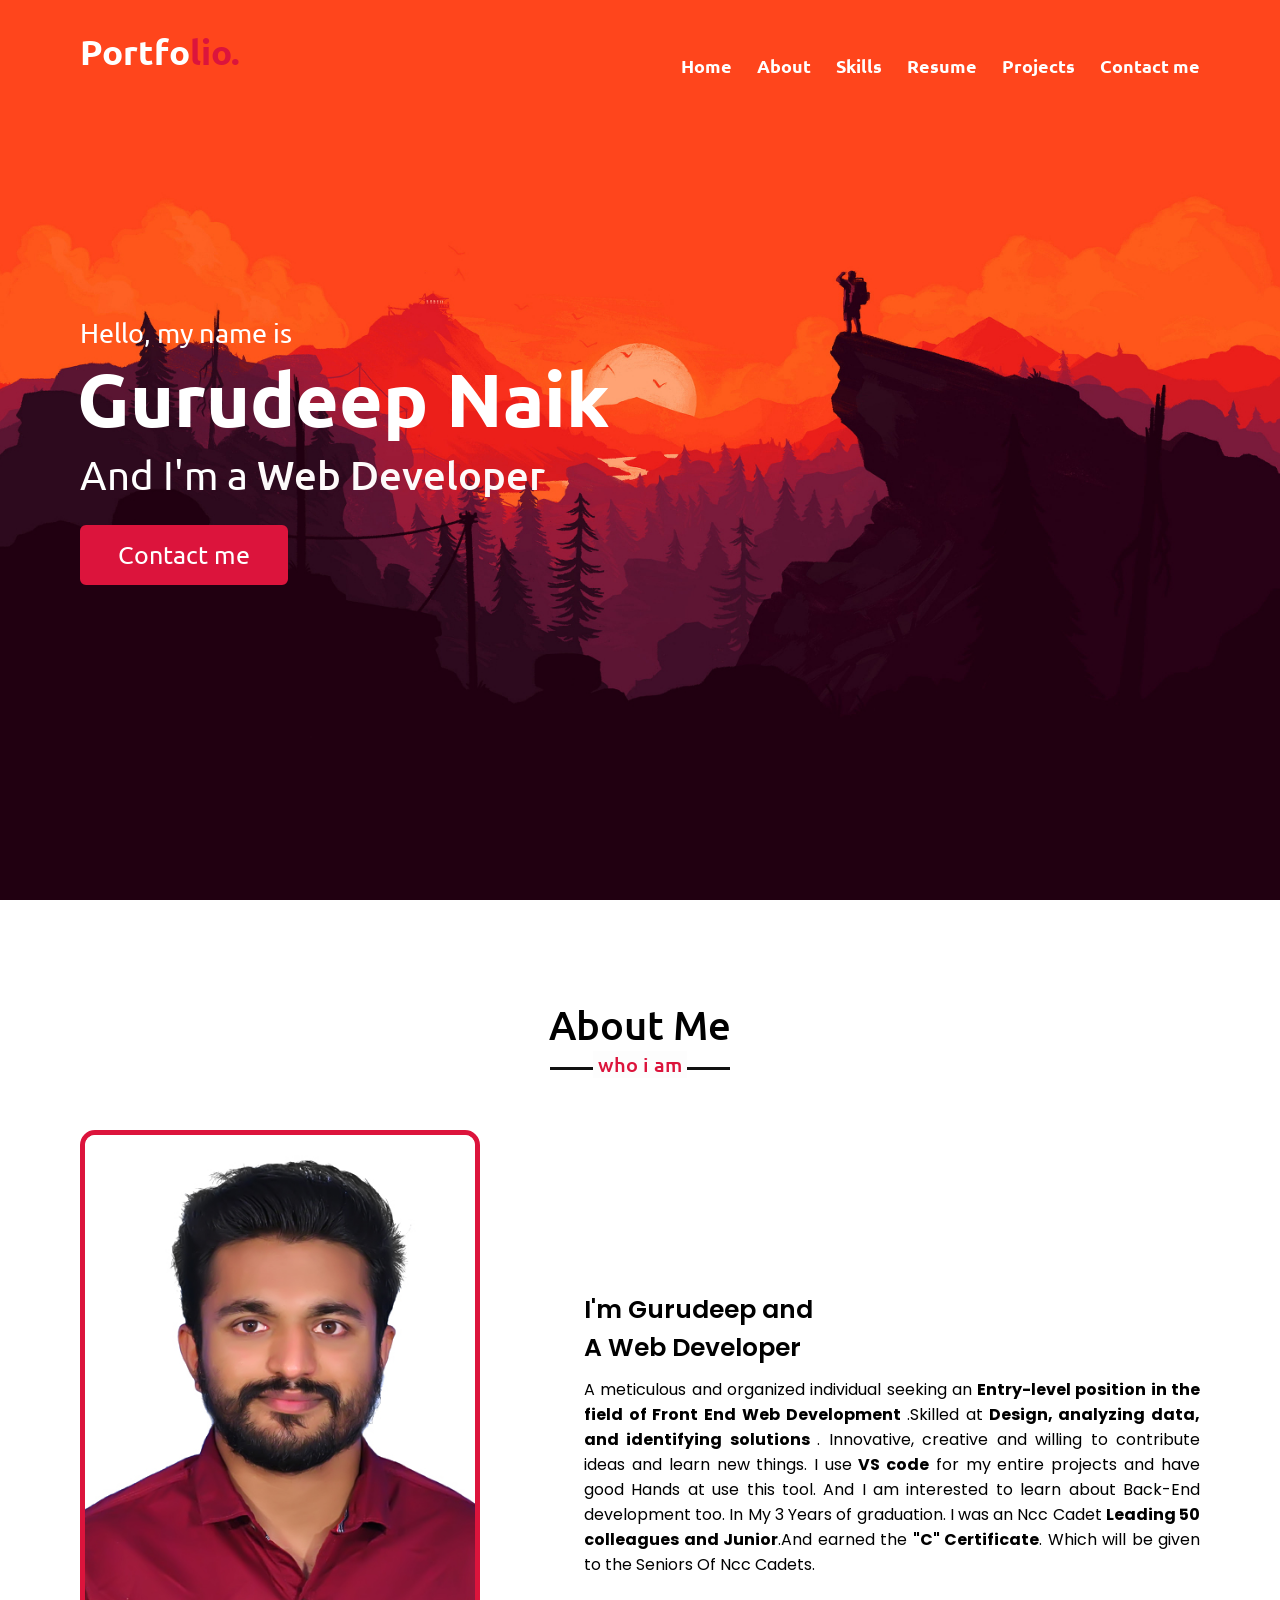
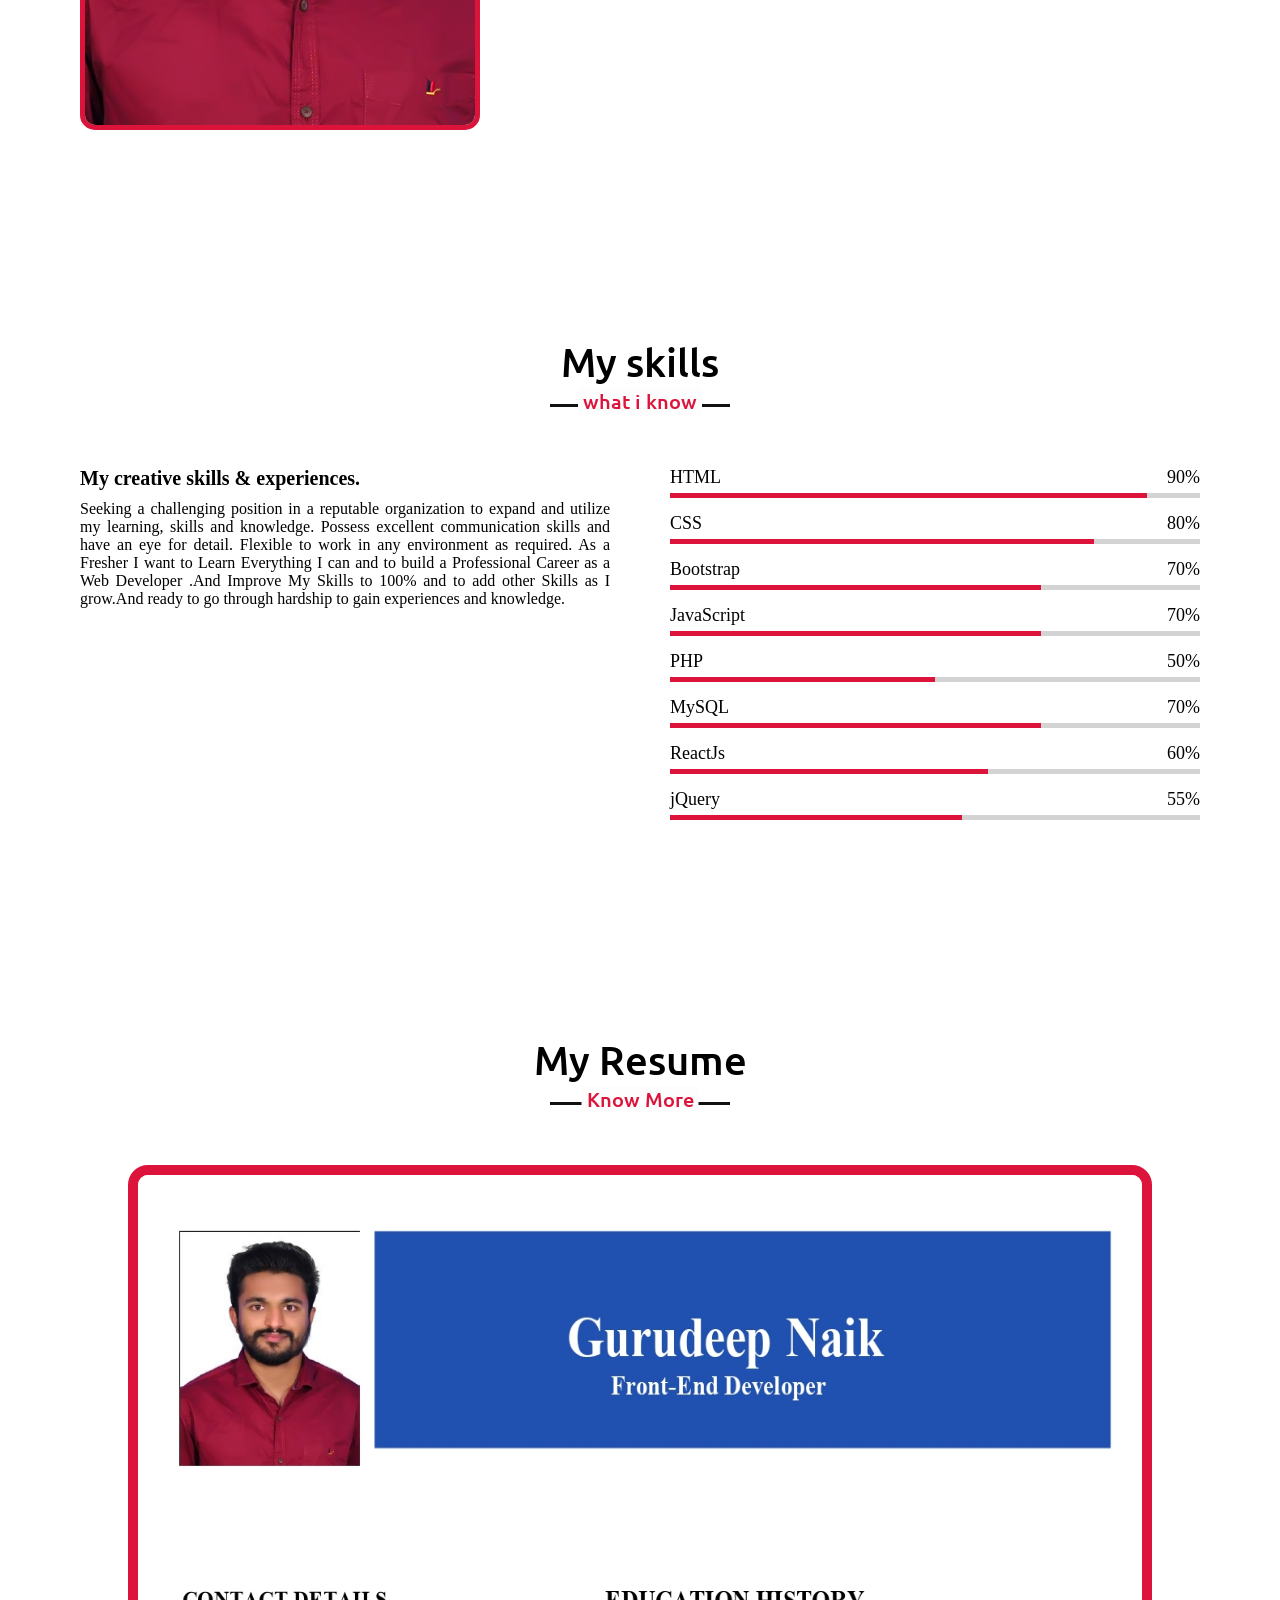
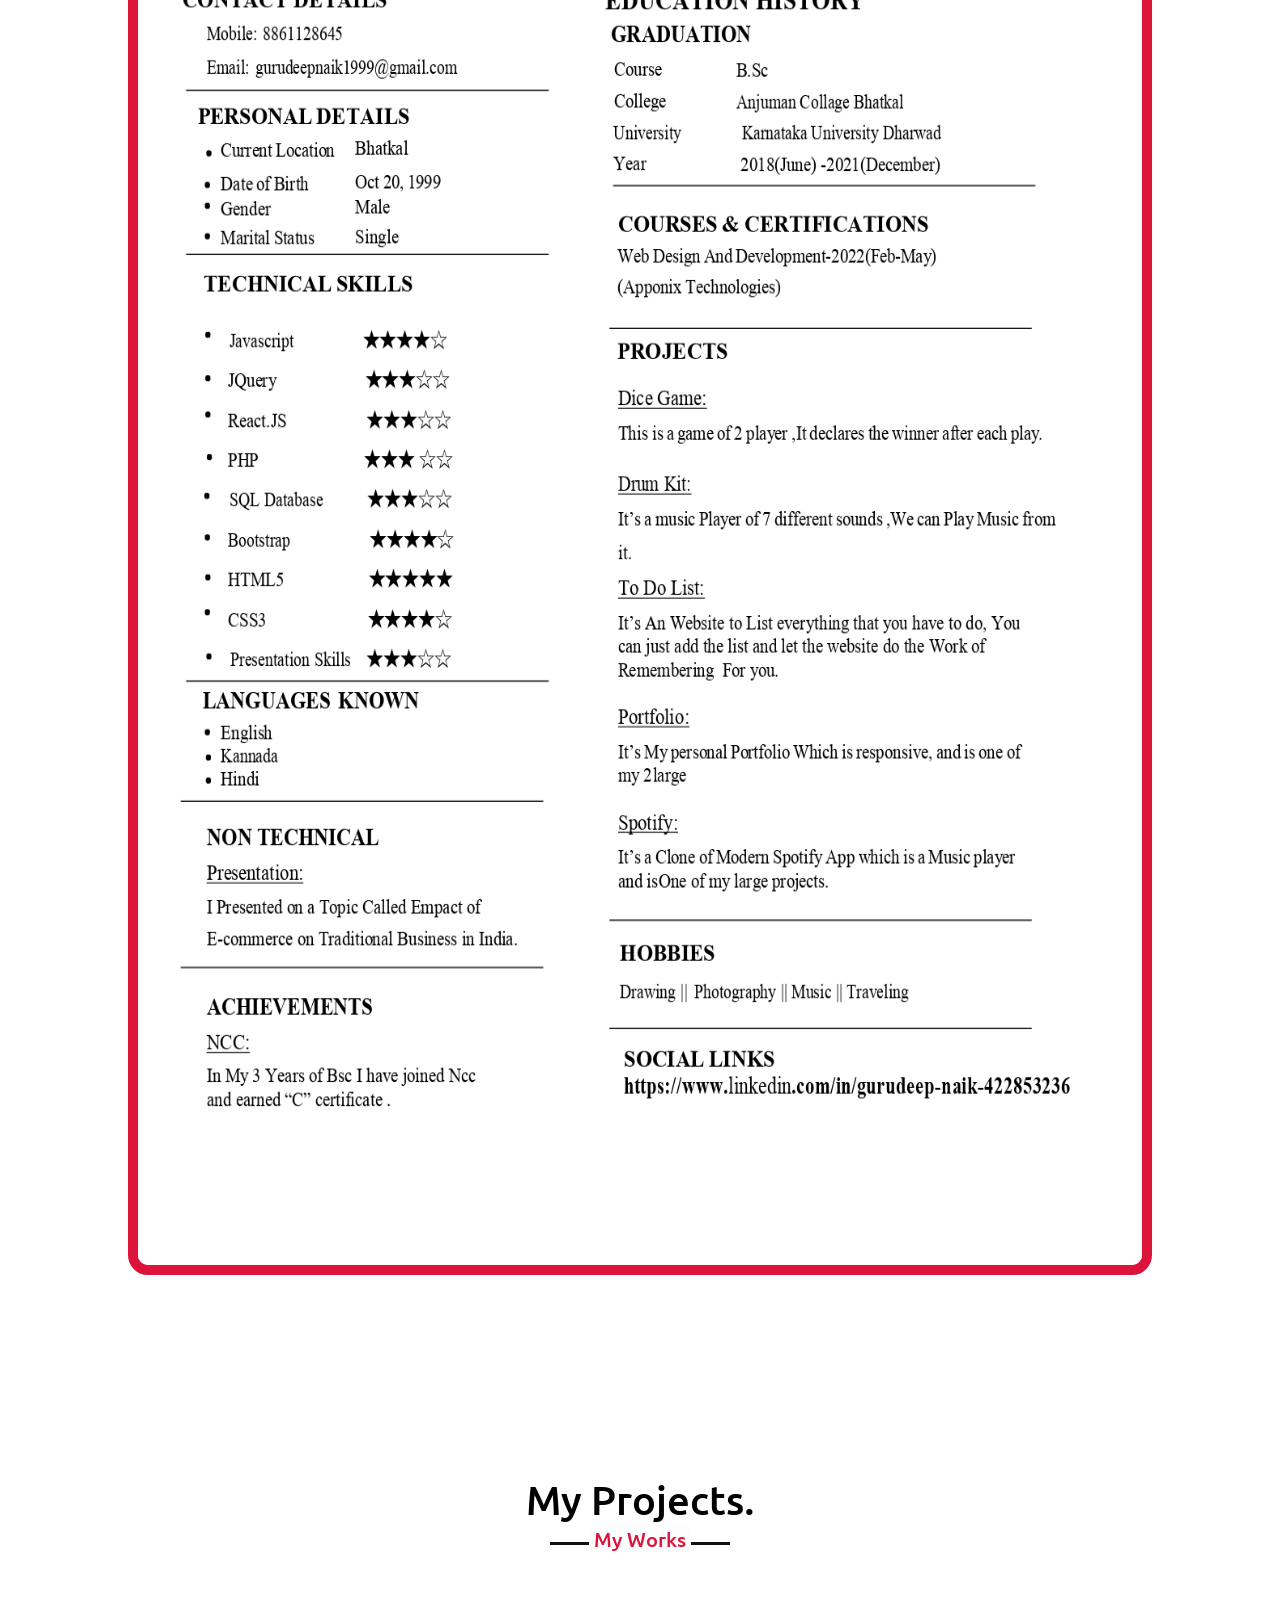
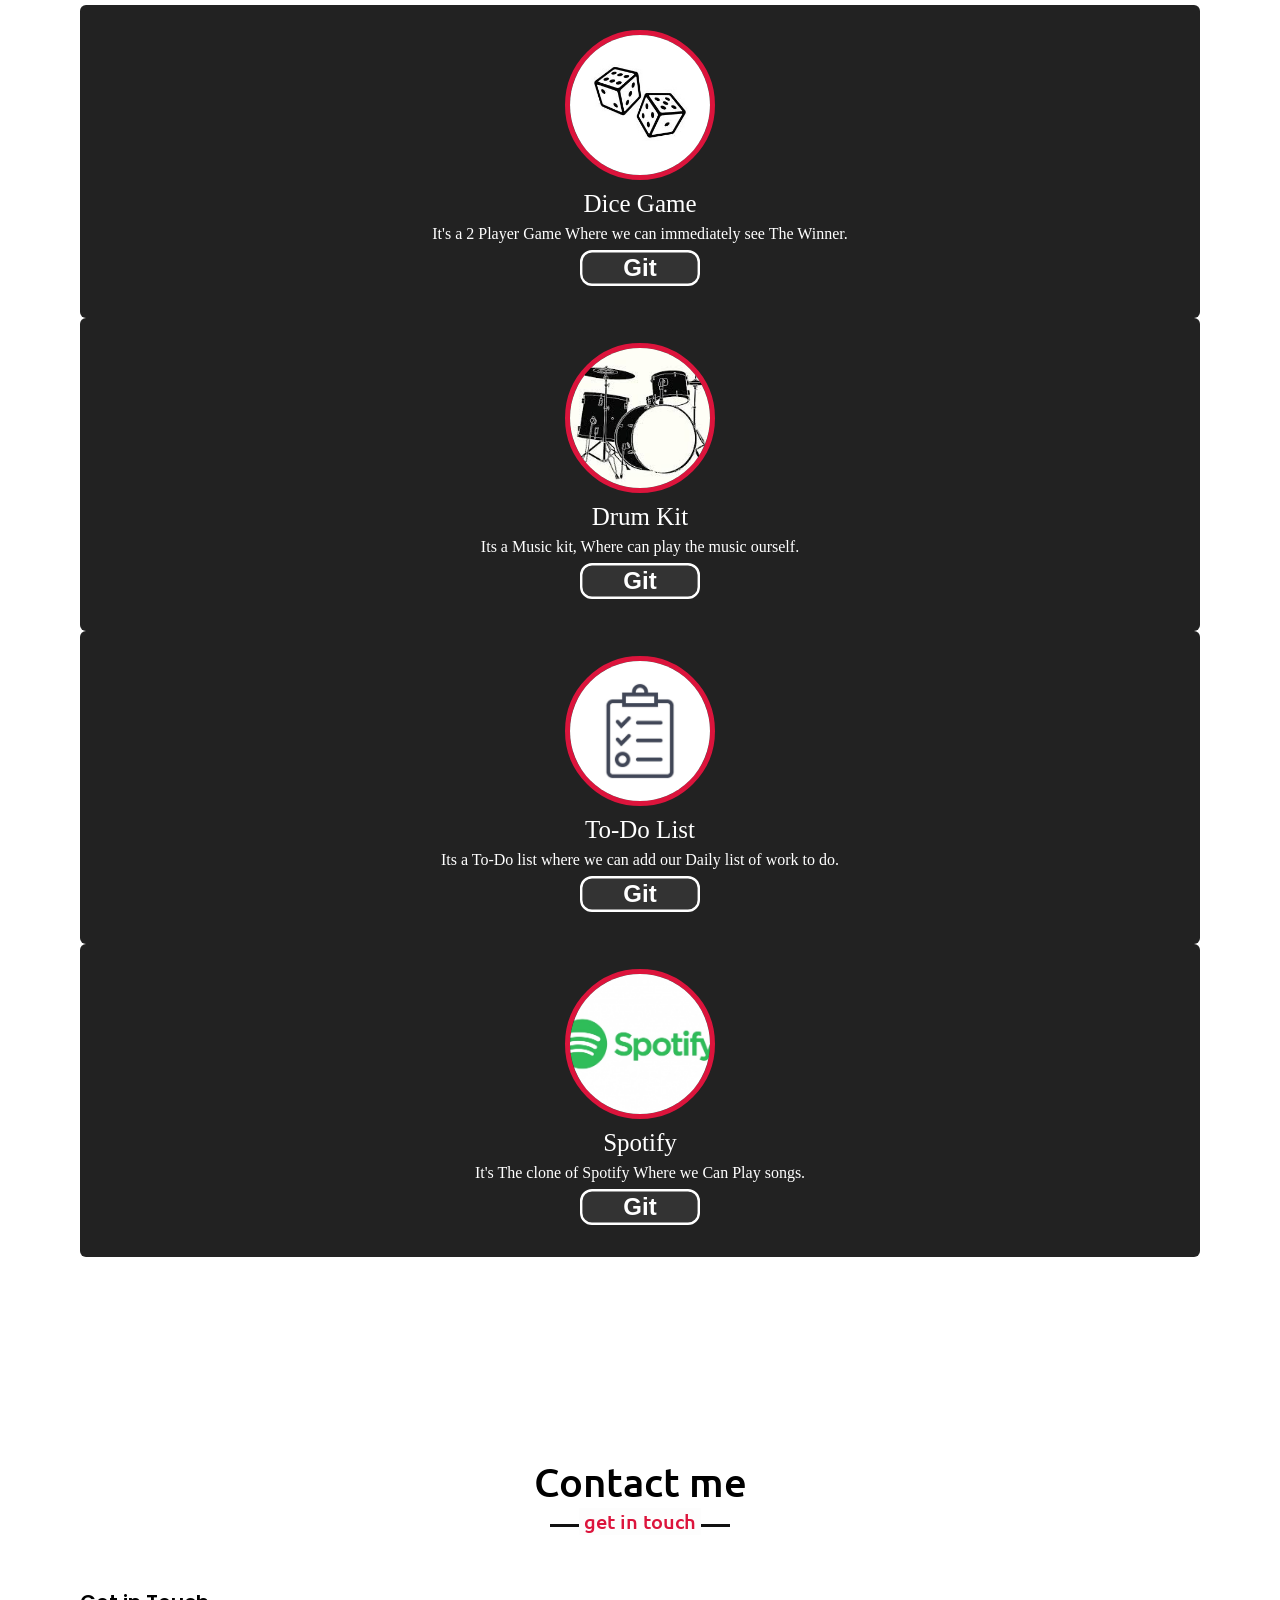
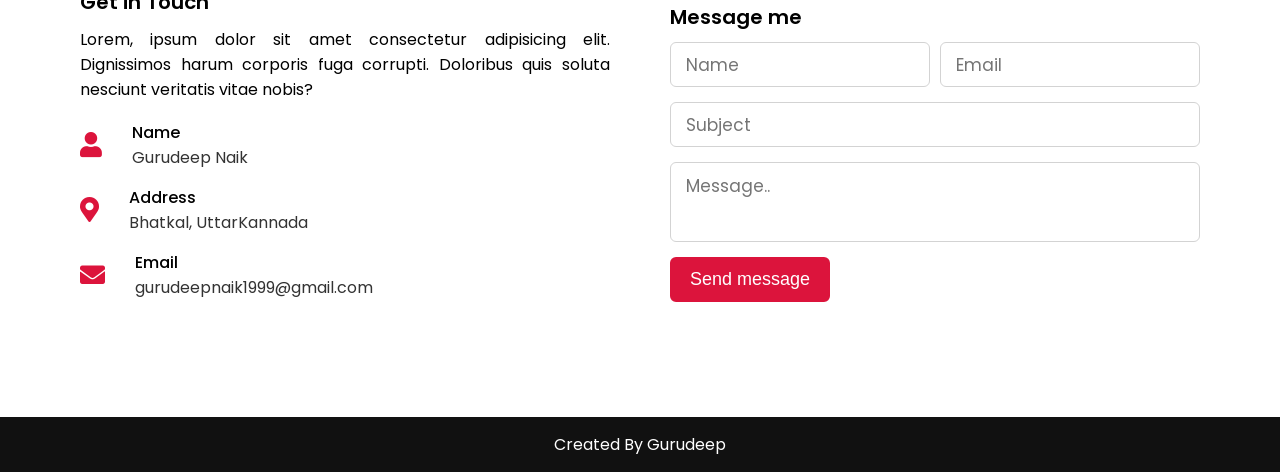
<file: Index.html>
<!DOCTYPE html>
<html lang="en">

<head>
    <meta charset="UTF-8">
    <meta http-equiv="X-UA-Compatible" content="IE=edge">
    <meta name="viewport" content="width=device-width, initial-scale=1.0">
    <title>Personal Portfolio</title>
    <link rel="stylesheet" href="index.css">
    <link rel="stylesheet" href="https://cdnjs.cloudflare.com/ajax/libs/font-awesome/5.15.3/css/all.min.css" />
    <script src="https://code.jquery.com/jquery-3.5.1.min.js"></script>
</head>

<body>
   


    
    <!-- Navigation Bar -->


    <nav class="navbar">
        <div class="max-width">
            <div class="logo"><a href="#">Portfo<span>lio.</span></a> </div>
            <ul class="menu">
                <li><a href="#home" class="menu-btn">Home</a> </li>
                <li><a href="#about" class="menu-btn">About</a> </li>
                <li><a href="#skills" class="menu-btn">Skills</a> </li>
                <li><a href="#resume" class="menu-btn">Resume</a> </li>
                <li><a href="#projects" class="menu-btn">Projects</a> </li>
                <li><a href="#contact" class="menu-btn">Contact me</a> </li>
                
            </ul>
            <div class="hamburger">
                <span class="bar"></span>
                <span class="bar"></span>
                <span class="bar"></span>
            </div>

        </div>
    </nav>

    <!-- Home Section -->

    <section class="home" id="home">
        <div class="max-width">
            <div class="home-content">
                <div class="text-1">Hello, my name is</div>
                <div class="text-2">Gurudeep Naik</div>
                <div class="text-3">And I'm a <span class="work">Web Developer</span></div>
                <a href="#contact">Contact me</a>
            </div>
        </div>
    </section>

    <!-- About Section -->

    <section class="about" id="about">
        <div class="max-width">
            <h2 class="title">About Me</h2>
            <div class="about-content">
                <div class="column left"><img src="./images/pro123.jpg" alt=""></div>
                <div class="column right">
                    <div class="text">I'm Gurudeep and <br>A Web Developer</div>
                    <p>A meticulous and organized individual seeking an <b> Entry-level
                        position in the field of Front End Web Development</b> .Skilled 
                        at<b> Design, analyzing data, and identifying solutions </b>.
                        Innovative, creative and willing to contribute ideas and learn new
                        things. I use<b> VS code</b> for my entire projects and have good 
                        Hands at use this tool. And I am interested to learn about Back-End 
                        development too. In My 3 Years of graduation. I was an Ncc Cadet 
                       <b> Leading 50 colleagues and Junior</b>.And earned the <b> "C" Certificate</b>. 
                        Which will be given to the Seniors Of Ncc Cadets.  
                        
                    </p>
                </div>
            </div>
        </div>
    </section>

    <!-- Skills Section -->

    <!-- skills section start -->
    <section class="skills" id="skills">
        <div class="max-width">
            <h2 class="title">My skills</h2>
            <div class="skills-content">
                <div class="column left">
                    <div class="text">My creative skills & experiences.</div>
                    <p>Seeking a challenging position in a reputable organization to expand and utilize my learning,
                        skills and knowledge. Possess excellent communication skills and have an eye for detail.
                        Flexible to work in any environment as required. As a Fresher I want to Learn Everything I can
                        and to build a Professional Career as a Web Developer .And Improve My Skills to 100% and to add
                        other
                        Skills as I grow.And ready to go through hardship to gain experiences and knowledge.</p>

                </div>
                <div class="column right">
                    <div class="bars">
                        <div class="info">
                            <span>HTML</span>
                            <span>90%</span>
                        </div>
                        <div class="line html"></div>
                    </div>
                    <div class="bars">
                        <div class="info">
                            <span>CSS</span>
                            <span>80%</span>
                        </div>
                        <div class="line css"></div>
                    </div>
                    <div class="bars">
                        <div class="info">
                            <span>Bootstrap</span>
                            <span>70%</span>
                        </div>
                        <div class="line Bootstrap"></div>
                    </div>
                    <div class="bars">
                        <div class="info">
                            <span>JavaScript</span>
                            <span>70%</span>
                        </div>
                        <div class="line js"></div>
                    </div>
                    <div class="bars">
                        <div class="info">
                            <span>PHP</span>
                            <span>50%</span>
                        </div>
                        <div class="line php"></div>
                    </div>
                    <div class="bars">
                        <div class="info">
                            <span>MySQL</span>
                            <span>70%</span>
                        </div>
                        <div class="line mysql"></div>
                    </div>
                    <div class="bars">
                        <div class="info">
                            <span>ReactJs</span>
                            <span>60%</span>
                        </div>
                        <div class="line ReactJs"></div>
                    </div>
                    <div class="bars">
                        <div class="info">
                            <span>jQuery</span>
                            <span>55%</span>
                        </div>
                        <div class="line jQuery"></div>
                    </div>
                </div>
            </div>
        </div>
    </section>
    <!-- Resume Section -->

    <section class="resume" id="resume">
        <div class="max-width">
            <h2 class="title">My Resume</h2>
            <div class="img-container">
                <img src="./images/Resume.jpg" alt="">
            </div>
        </div>
    </section>


    <!-- Project Section -->
    <section class="projects" id="projects">
        <div class="max-width">
            <h2 class="title">My Projects.</h2>
            <div class="project-content">
                <div class="card">
                    <div class="box">
                        <img src="images/Dice.jpg" alt="">
                        <div class="text">Dice Game</div>
                        <p>It's a 2 Player Game Where we can immediately see The Winner. </p>
                        <button class="git"><a href=""> Git</a></button>
                    </div>
                </div>
                <div class="card">
                    <div class="box">
                        <img src="images/drum.jpg" alt="">
                        <div class="text">Drum Kit</div>
                        <p>Its a Music kit, Where can play the music ourself.</p>
                        <button class="git"><a href=""> Git</a></button>
                    </div>
                </div>
                <div class="card">
                    <div class="box">
                        <img src="images/to-do-list.jpg" alt="">
                        <div class="text">To-Do List </div>
                        <p>Its a To-Do list where we can add our Daily list of work to do.</p>
                        <button class="git"><a href=""> Git</a></button>
                    </div>
                </div>
                <div class="card">
                    <div class="box">
                        <img src="images/spotify.jpg" alt="">
                        <div class="text">Spotify</div>
                        <p>It's The clone of Spotify Where we Can Play songs.</p>
                        <button class="git"><a href=""> Git</a></button>
                    </div>
                </div>
                <!-- <div class="card">
                    <div class="box">
                        <img src="./images/Keeper.png" alt="">
                        <div class="text">Keeper App</div>
                        <p>Its A Keeper App With ReactJs.</p>
                        <button class="git"> <a href=""> Git</a></button>
                    </div>
                </div> -->
            </div>
        </div>
    </section>
    <!-- Contact Section -->
    <section class="contact" id="contact">
        <div class="max-width">
            <h2 class="title">Contact me</h2>
            <div class="contact-content">
                <div class="column left">
                    <div class="text">Get in Touch</div>
                    <p>Lorem, ipsum dolor sit amet consectetur adipisicing elit. Dignissimos harum corporis fuga
                        corrupti. Doloribus quis soluta nesciunt veritatis vitae nobis?</p>
                    <div class="icons">
                        <div class="row">
                            <i class="fas fa-user"></i>
                            <div class="info">
                                <div class="head">Name</div>
                                <div class="sub-title">Gurudeep Naik</div>
                            </div>
                        </div>
                        <div class="row">
                            <i class="fas fa-map-marker-alt"></i>
                            <div class="info">
                                <div class="head">Address</div>
                                <div class="sub-title">Bhatkal, UttarKannada</div>
                            </div>
                        </div>
                        <div class="row">
                            <i class="fas fa-envelope"></i>
                            <div class="info">
                                <div class="head">Email</div>
                                <div class="sub-title">gurudeepnaik1999@gmail.com</div>
                            </div>
                        </div>
                    </div>
                </div>
                <div class="column right">
                    <div class="text">Message me</div>
                    <form action="https://formspree.io/f/mnqwwaaz" method="post">
                        <div class="fields">
                            <div class="field name">
                                <input type="text" name="Name" placeholder="Name" required>
                            </div>
                            <div class="field email">
                                <input type="email" name="email" placeholder="Email" required>
                            </div>
                        </div>
                        <div class="field">
                            <input type="text" name="Subject" placeholder="Subject" required>
                        </div>
                        <div class="field textarea">
                            <textarea cols="30" rows="10" name="message" placeholder="Message.." required></textarea>
                        </div>
                        <div class="button-area">
                            <button type="submit">Send message</button>
                        </div>
                    </form>
                </div>
            </div>
        </div>
    </section>

    <!-- Footer Section -->

    <footer>
        <span>Created By <span class="name">Gurudeep</span> </span>
    </footer>
    <script src="index.js"></script>
</body>

</html>
</file>
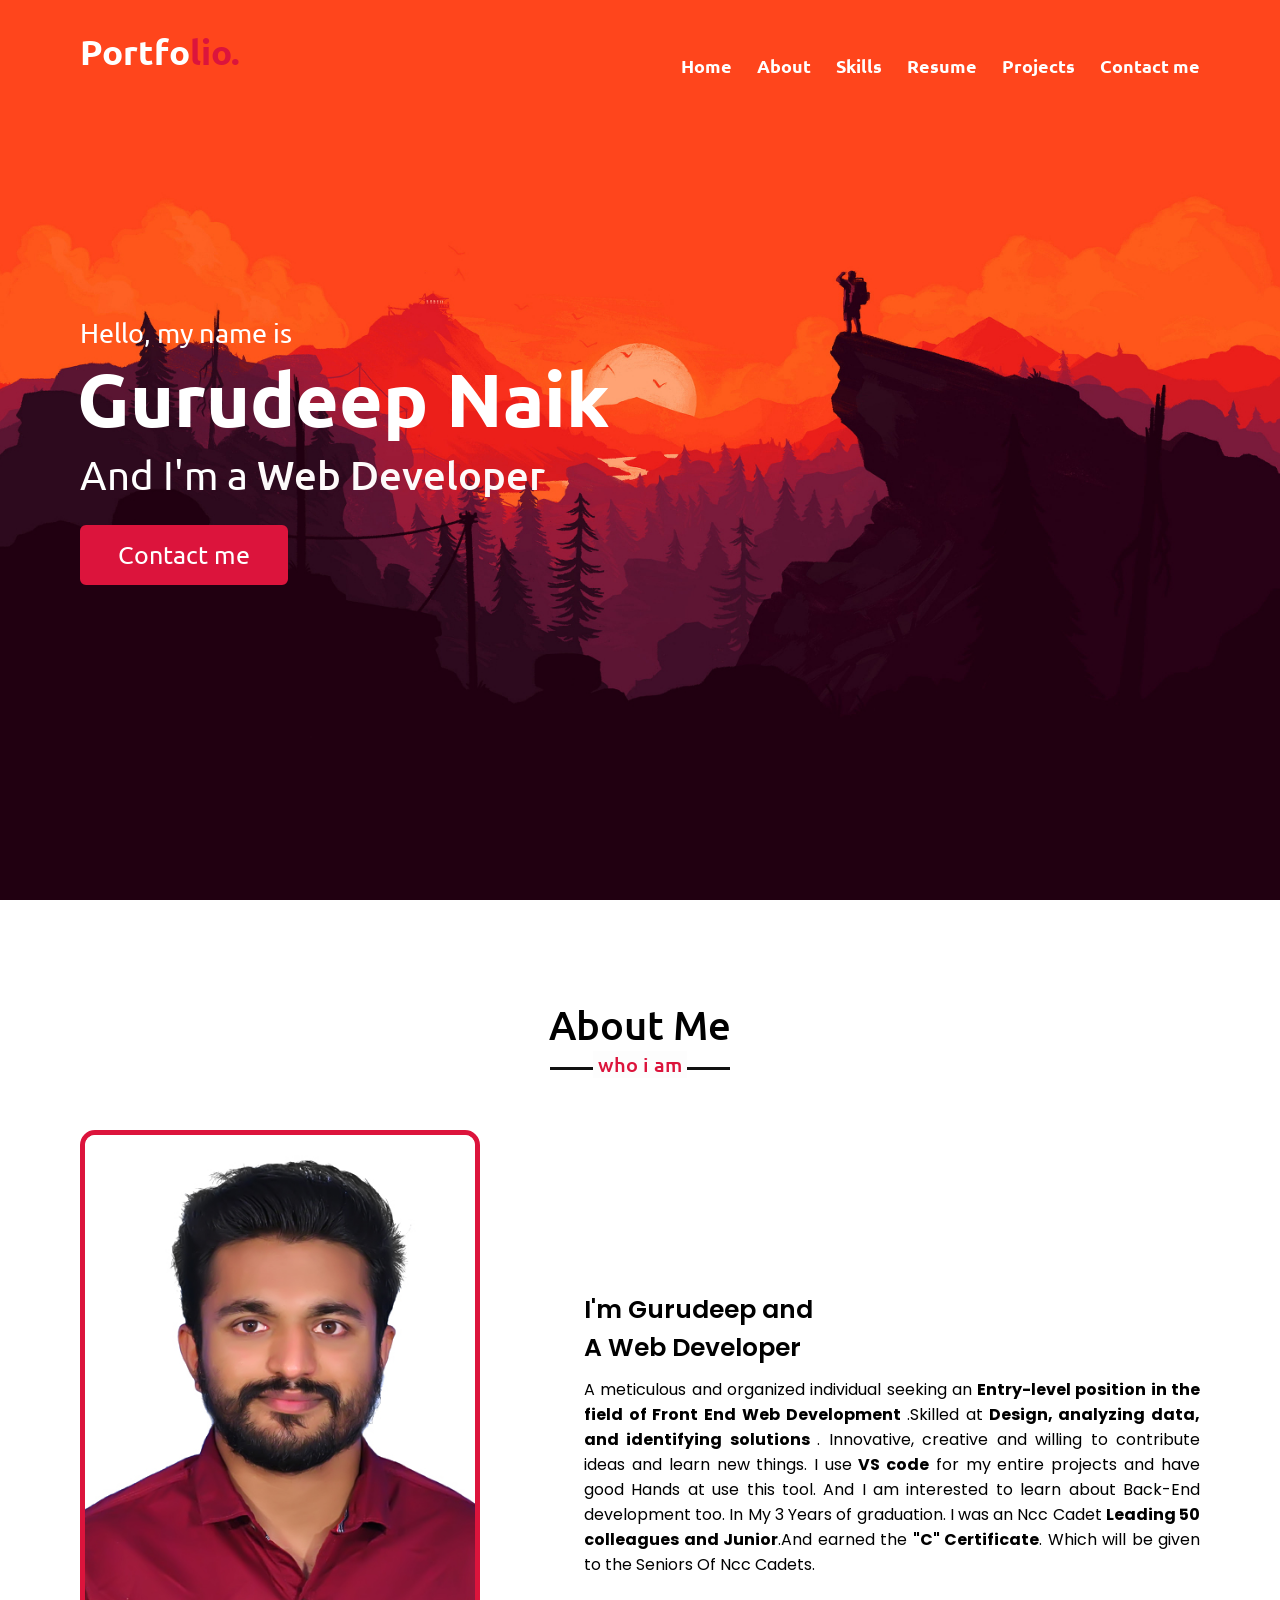
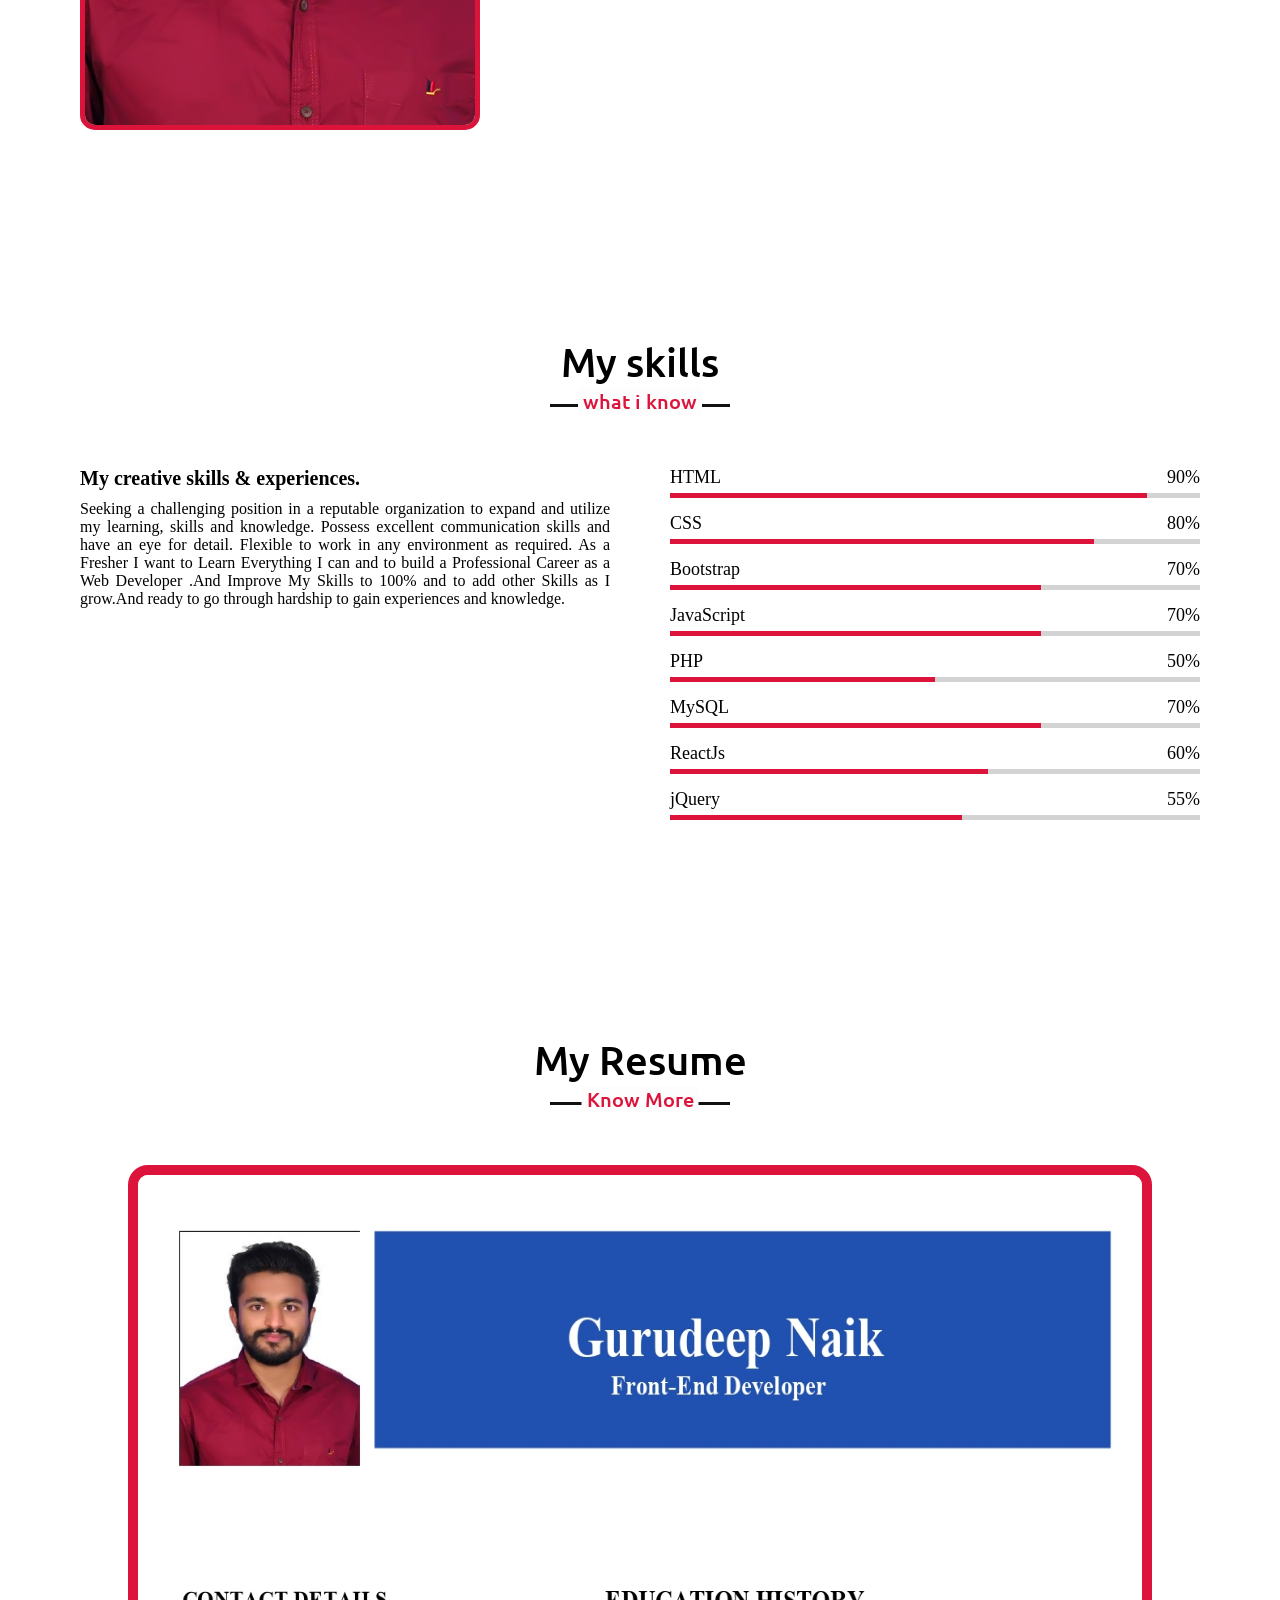
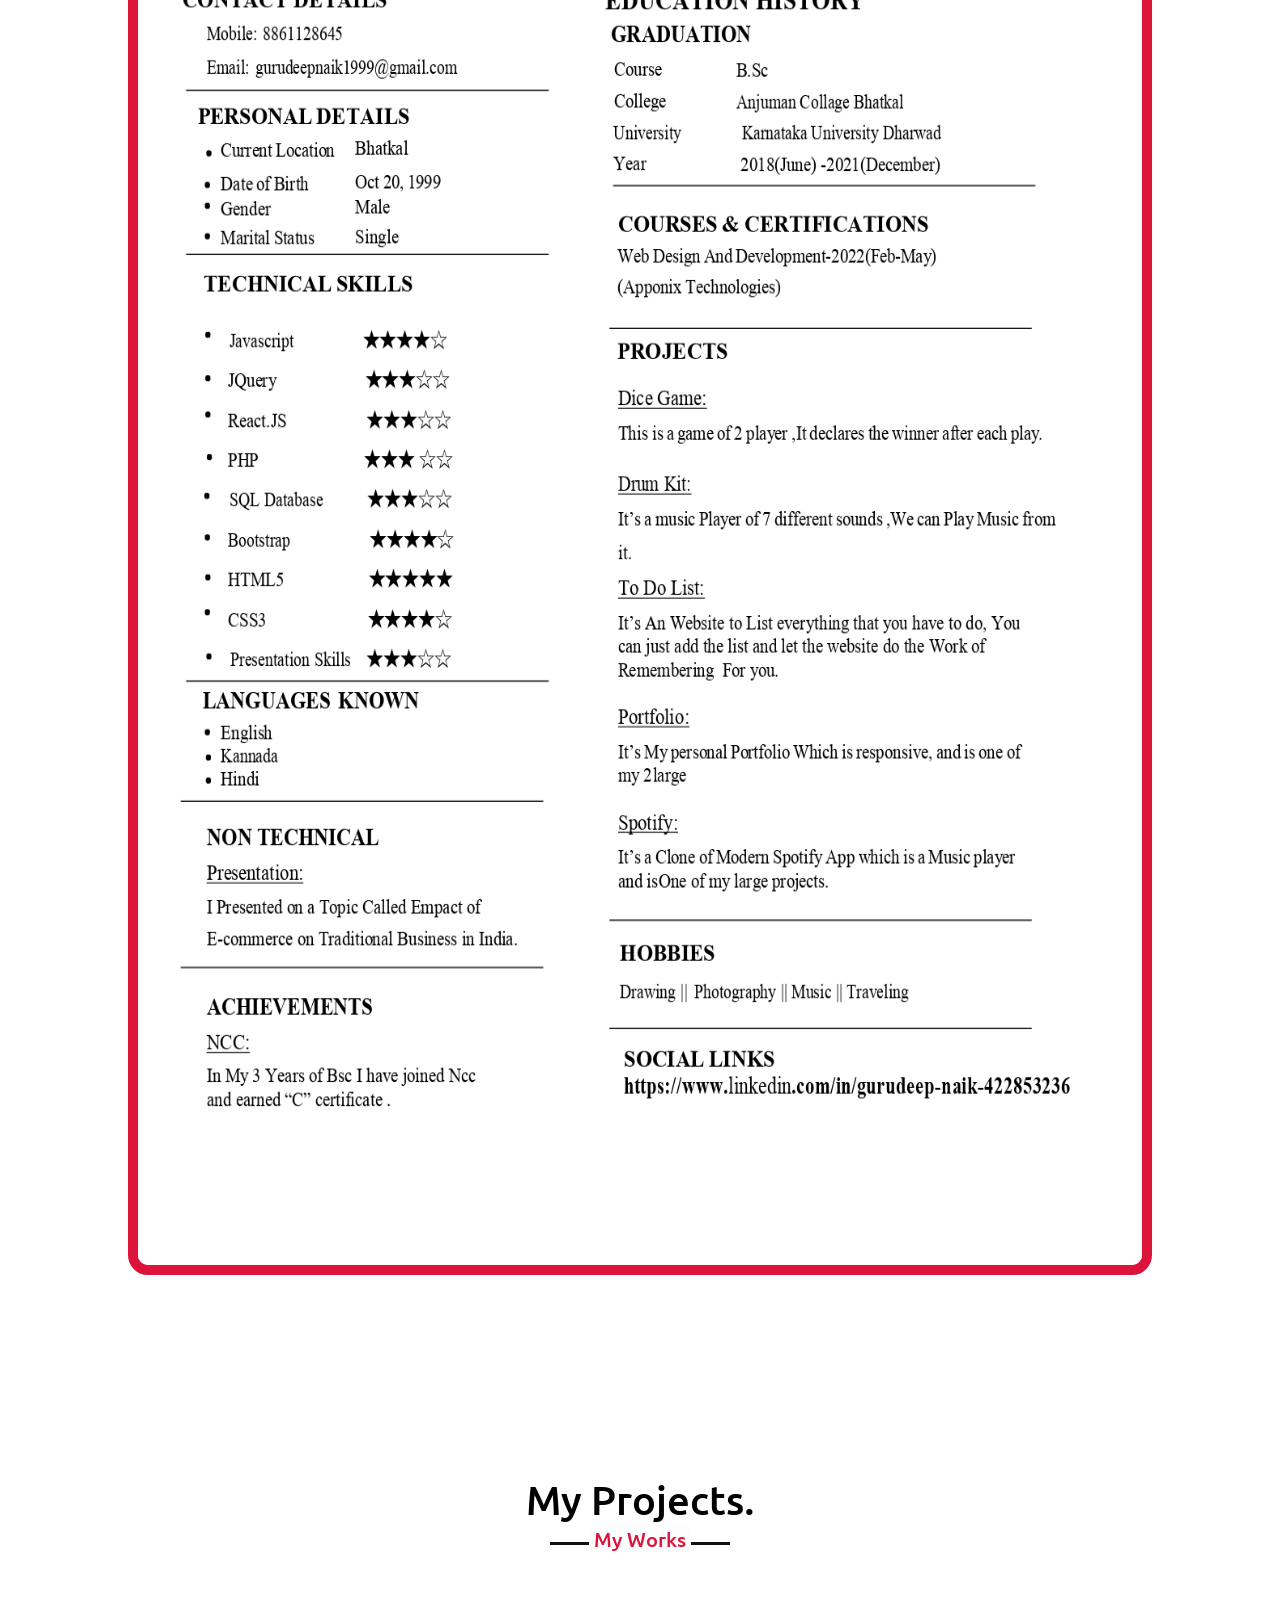
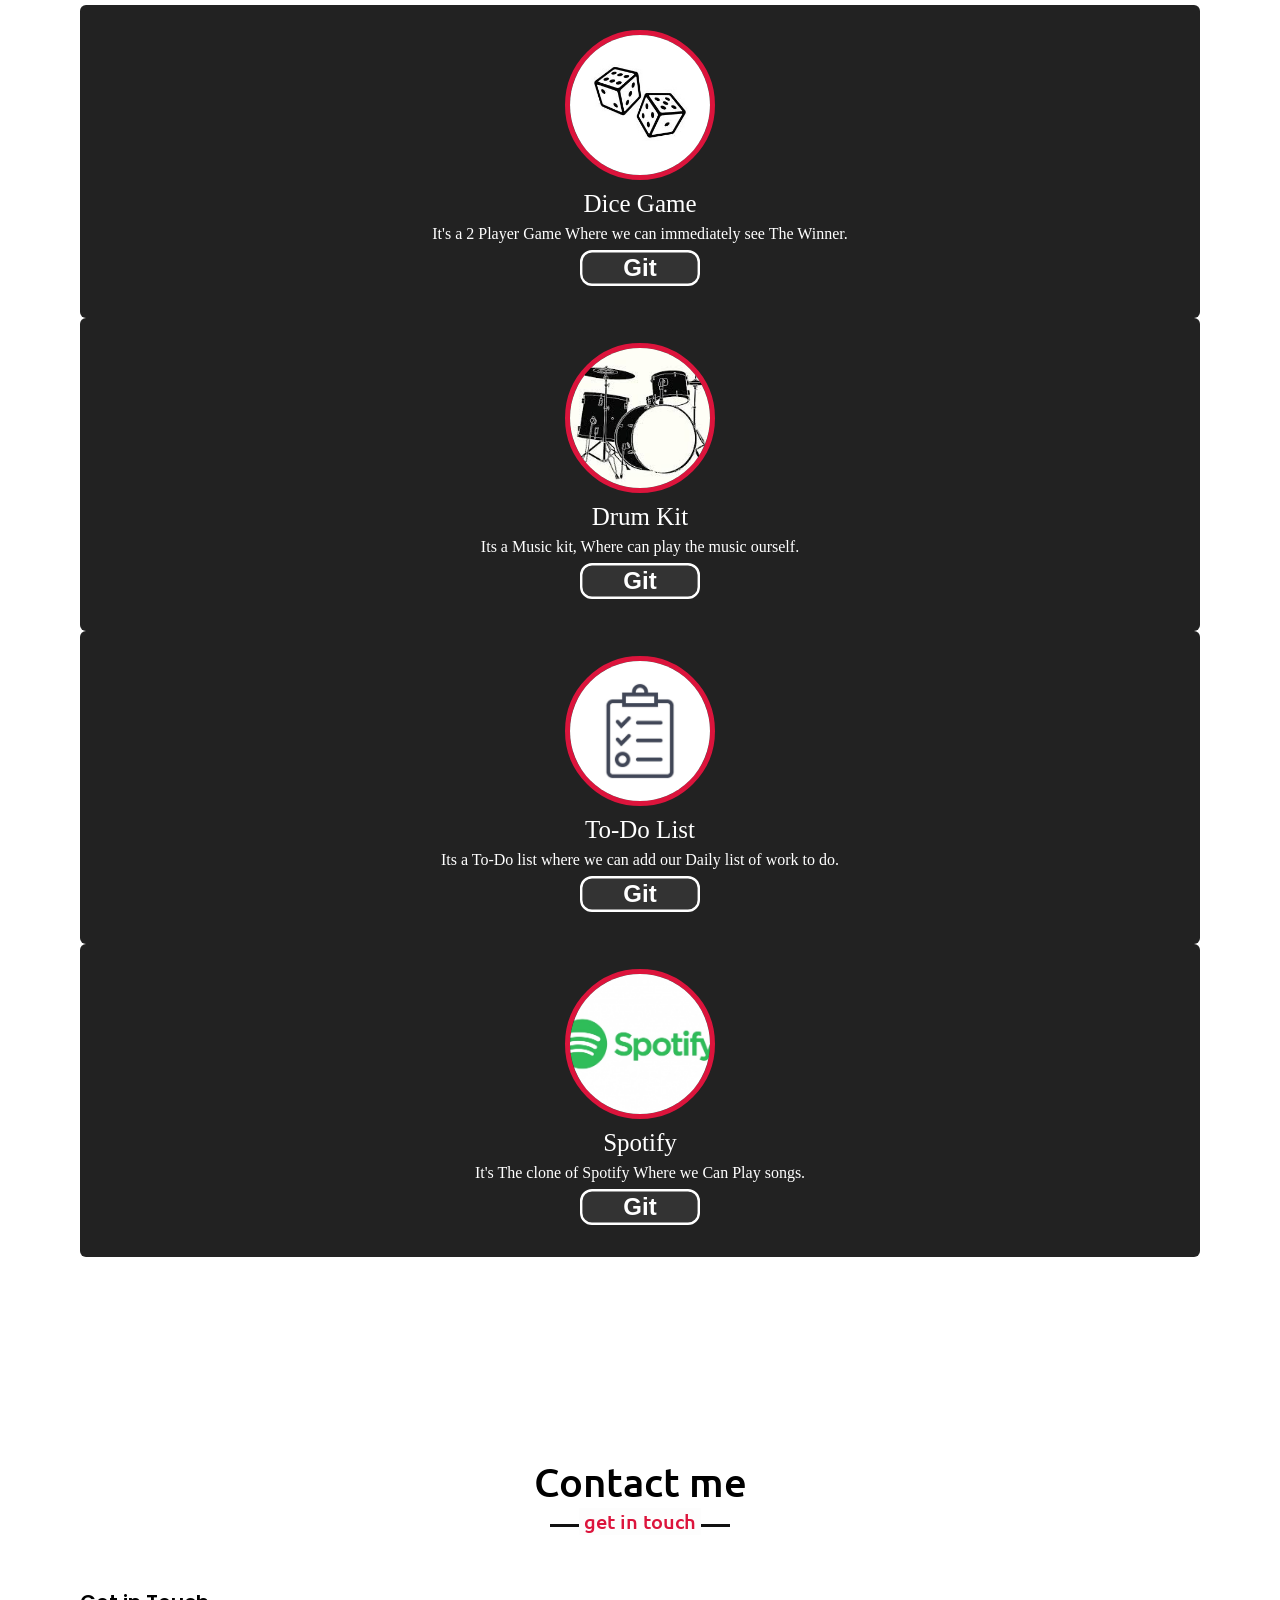
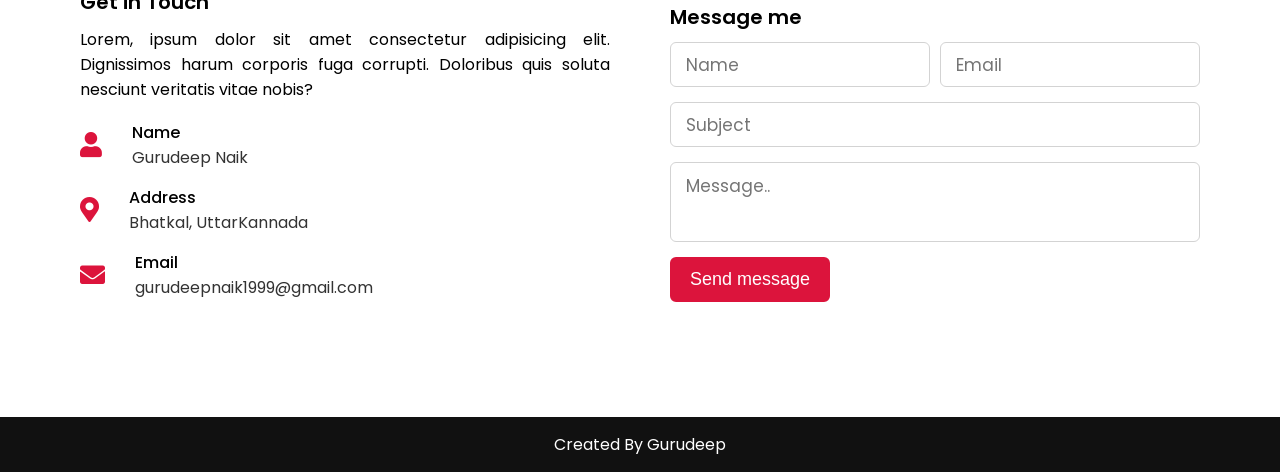
<file: index.html>
<!DOCTYPE html>
<html lang="en">

<head>
    <meta charset="UTF-8">
    <meta http-equiv="X-UA-Compatible" content="IE=edge">
    <meta name="viewport" content="width=device-width, initial-scale=1.0">
    <title>Personal Portfolio</title>
    <link rel="stylesheet" href="index.css">
    <link rel="stylesheet" href="https://cdnjs.cloudflare.com/ajax/libs/font-awesome/5.15.3/css/all.min.css" />
    <script src="https://code.jquery.com/jquery-3.5.1.min.js"></script>
</head>

<body>
   


    
    <!-- Navigation Bar -->


    <nav class="navbar">
        <div class="max-width">
            <div class="logo"><a href="#">Portfo<span>lio.</span></a> </div>
            <ul class="menu">
                <li><a href="#home" class="menu-btn">Home</a> </li>
                <li><a href="#about" class="menu-btn">About</a> </li>
                <li><a href="#skills" class="menu-btn">Skills</a> </li>
                <li><a href="#resume" class="menu-btn">Resume</a> </li>
                <li><a href="#projects" class="menu-btn">Projects</a> </li>
                <li><a href="#contact" class="menu-btn">Contact me</a> </li>
                
            </ul>
            <div class="hamburger">
                <span class="bar"></span>
                <span class="bar"></span>
                <span class="bar"></span>
            </div>

        </div>
    </nav>

    <!-- Home Section -->

    <section class="home" id="home">
        <div class="max-width">
            <div class="home-content">
                <div class="text-1">Hello, my name is</div>
                <div class="text-2">Gurudeep Naik</div>
                <div class="text-3">And I'm a <span class="work">Web Developer</span></div>
                <a href="#contact">Contact me</a>
            </div>
        </div>
    </section>

    <!-- About Section -->

    <section class="about" id="about">
        <div class="max-width">
            <h2 class="title">About Me</h2>
            <div class="about-content">
                <div class="column left"><img src="./images/pro123.jpg" alt=""></div>
                <div class="column right">
                    <div class="text">I'm Gurudeep and <br>A Web Developer</div>
                    <p>A meticulous and organized individual seeking an <b> Entry-level
                        position in the field of Front End Web Development</b> .Skilled 
                        at<b> Design, analyzing data, and identifying solutions </b>.
                        Innovative, creative and willing to contribute ideas and learn new
                        things. I use<b> VS code</b> for my entire projects and have good 
                        Hands at use this tool. And I am interested to learn about Back-End 
                        development too. In My 3 Years of graduation. I was an Ncc Cadet 
                       <b> Leading 50 colleagues and Junior</b>.And earned the <b> "C" Certificate</b>. 
                        Which will be given to the Seniors Of Ncc Cadets.  
                        
                    </p>
                </div>
            </div>
        </div>
    </section>

    <!-- Skills Section -->

    <!-- skills section start -->
    <section class="skills" id="skills">
        <div class="max-width">
            <h2 class="title">My skills</h2>
            <div class="skills-content">
                <div class="column left">
                    <div class="text">My creative skills & experiences.</div>
                    <p>Seeking a challenging position in a reputable organization to expand and utilize my learning,
                        skills and knowledge. Possess excellent communication skills and have an eye for detail.
                        Flexible to work in any environment as required. As a Fresher I want to Learn Everything I can
                        and to build a Professional Career as a Web Developer .And Improve My Skills to 100% and to add
                        other
                        Skills as I grow.And ready to go through hardship to gain experiences and knowledge.</p>

                </div>
                <div class="column right">
                    <div class="bars">
                        <div class="info">
                            <span>HTML</span>
                            <span>90%</span>
                        </div>
                        <div class="line html"></div>
                    </div>
                    <div class="bars">
                        <div class="info">
                            <span>CSS</span>
                            <span>80%</span>
                        </div>
                        <div class="line css"></div>
                    </div>
                    <div class="bars">
                        <div class="info">
                            <span>Bootstrap</span>
                            <span>70%</span>
                        </div>
                        <div class="line Bootstrap"></div>
                    </div>
                    <div class="bars">
                        <div class="info">
                            <span>JavaScript</span>
                            <span>70%</span>
                        </div>
                        <div class="line js"></div>
                    </div>
                    <div class="bars">
                        <div class="info">
                            <span>PHP</span>
                            <span>50%</span>
                        </div>
                        <div class="line php"></div>
                    </div>
                    <div class="bars">
                        <div class="info">
                            <span>MySQL</span>
                            <span>70%</span>
                        </div>
                        <div class="line mysql"></div>
                    </div>
                    <div class="bars">
                        <div class="info">
                            <span>ReactJs</span>
                            <span>60%</span>
                        </div>
                        <div class="line ReactJs"></div>
                    </div>
                    <div class="bars">
                        <div class="info">
                            <span>jQuery</span>
                            <span>55%</span>
                        </div>
                        <div class="line jQuery"></div>
                    </div>
                </div>
            </div>
        </div>
    </section>
    <!-- Resume Section -->

    <section class="resume" id="resume">
        <div class="max-width">
            <h2 class="title">My Resume</h2>
            <div class="img-container">
                <img src="./images/Resume.jpg" alt="">
            </div>
        </div>
    </section>


    <!-- Project Section -->
    <section class="projects" id="projects">
        <div class="max-width">
            <h2 class="title">My Projects.</h2>
            <div class="project-content">
                <div class="card">
                    <div class="box">
                        <img src="images/Dice.jpg" alt="">
                        <div class="text">Dice Game</div>
                        <p>It's a 2 Player Game Where we can immediately see The Winner. </p>
                        <button class="git"><a href=""> Git</a></button>
                    </div>
                </div>
                <div class="card">
                    <div class="box">
                        <img src="images/drum.jpg" alt="">
                        <div class="text">Drum Kit</div>
                        <p>Its a Music kit, Where can play the music ourself.</p>
                        <button class="git"><a href=""> Git</a></button>
                    </div>
                </div>
                <div class="card">
                    <div class="box">
                        <img src="images/to-do-list.jpg" alt="">
                        <div class="text">To-Do List </div>
                        <p>Its a To-Do list where we can add our Daily list of work to do.</p>
                        <button class="git"><a href=""> Git</a></button>
                    </div>
                </div>
                <div class="card">
                    <div class="box">
                        <img src="images/spotify.jpg" alt="">
                        <div class="text">Spotify</div>
                        <p>It's The clone of Spotify Where we Can Play songs.</p>
                        <button class="git"><a href=""> Git</a></button>
                    </div>
                </div>
                <!-- <div class="card">
                    <div class="box">
                        <img src="./images/Keeper.png" alt="">
                        <div class="text">Keeper App</div>
                        <p>Its A Keeper App With ReactJs.</p>
                        <button class="git"> <a href=""> Git</a></button>
                    </div>
                </div> -->
            </div>
        </div>
    </section>
    <!-- Contact Section -->
    <section class="contact" id="contact">
        <div class="max-width">
            <h2 class="title">Contact me</h2>
            <div class="contact-content">
                <div class="column left">
                    <div class="text">Get in Touch</div>
                    <p>Lorem, ipsum dolor sit amet consectetur adipisicing elit. Dignissimos harum corporis fuga
                        corrupti. Doloribus quis soluta nesciunt veritatis vitae nobis?</p>
                    <div class="icons">
                        <div class="row">
                            <i class="fas fa-user"></i>
                            <div class="info">
                                <div class="head">Name</div>
                                <div class="sub-title">Gurudeep Naik</div>
                            </div>
                        </div>
                        <div class="row">
                            <i class="fas fa-map-marker-alt"></i>
                            <div class="info">
                                <div class="head">Address</div>
                                <div class="sub-title">Bhatkal, UttarKannada</div>
                            </div>
                        </div>
                        <div class="row">
                            <i class="fas fa-envelope"></i>
                            <div class="info">
                                <div class="head">Email</div>
                                <div class="sub-title">gurudeepnaik1999@gmail.com</div>
                            </div>
                        </div>
                    </div>
                </div>
                <div class="column right">
                    <div class="text">Message me</div>
                    <form action="https://formspree.io/f/mnqwwaaz" method="post">
                        <div class="fields">
                            <div class="field name">
                                <input type="text" name="Name" placeholder="Name" required>
                            </div>
                            <div class="field email">
                                <input type="email" name="email" placeholder="Email" required>
                            </div>
                        </div>
                        <div class="field">
                            <input type="text" name="Subject" placeholder="Subject" required>
                        </div>
                        <div class="field textarea">
                            <textarea cols="30" rows="10" name="message" placeholder="Message.." required></textarea>
                        </div>
                        <div class="button-area">
                            <button type="submit">Send message</button>
                        </div>
                    </form>
                </div>
            </div>
        </div>
    </section>

    <!-- Footer Section -->

    <footer>
        <span>Created By <span class="name">Gurudeep</span> </span>
    </footer>
    <script src="index.js"></script>
</body>

</html>
</file>
<file: index.css>
/*  import google fonts */
@import url('https://fonts.googleapis.com/css2?family=Poppins:wght@400;500;600;700&family=Ubuntu:wght@400;500;700&display=swap');

* {
    margin: 0;
    padding: 0;
    box-sizing: border-box;
    text-decoration: none;
}

html {
    scroll-behavior: smooth;
}

section {
    padding: 100px 0;
}

.max-width {
    max-width: 100vw;
    padding: 0 80px;
    margin: auto;
}

.about,
.skill,
.resume,
.project,
.contact,
footer {
    font-family: 'Poppins', sans-serif;
}

.about .about-content,
.skill .skill-content,
.resume .resume-content,
.project .project-content,
.contact .contact-content {
    display: flex;
    flex-wrap: wrap;
    align-items: center;
    justify-content: space-between;
}

/* For Title */
section .title {
    position: relative;
    text-align: center;
    font-size: 40px;
    font-weight: 500;
    margin-bottom: 60px;
    padding-bottom: 20px;
    font-family: 'Ubuntu', sans-serif;
}

/* For Line Below Title */
section .title::before {
    content: "";
    position: absolute;
    bottom: 0px;
    left: 50%;
    width: 180px;
    height: 3px;
    background: #111;
    transform: translateX(-50%);
}

/* for Text below Title */
section .title::after {
    content: "";
    position: absolute;
    bottom: -8px;
    left: 50%;
    font-size: 20px;
    color: crimson;
    padding: 0 5px;
    background: rgb(253, 253, 253);
    transform: translateX(-50%);
}

/* For Navbar */
.navbar {
    position: fixed;
    width: 100%;
    z-index: 999;
    padding: 30px 0;
    font-family: 'Ubuntu', sans-serif;
    transition: all 0.3s ease;
}

.navbar.sticky {
    padding: 20px 0;
    background: crimson;

}

.navbar .logo a {
    color: #fff;
    font-size: 35px;
    font-weight: 600;
}

.navbar .logo a span {
    color: crimson;
    transition: all 0.3s ease;
}

.navbar.sticky .logo a span {
    color: #fff;
}

.menu {
    display: flex;
    float: right;
    margin-top: -20px;
    font-weight: 900;
}

.navbar .menu li {
    list-style: none;
    display: inline-block;
    right: 20px;

}

.navbar .menu li a {
    display: block;
    color: #fff;
    font-size: 18px;
    font-weight: 700;
    margin-left: 25px;
    transition: color 0.3s ease;
}

.navbar .menu li a:hover {
    color: crimson;
}

.navbar.sticky .menu li a:hover {
    color: #fff;
    opacity: 0.8;
}

/* Hamburger styling */
.hamburger {
    display: none;
    cursor: pointer;
    top: 0px;
    position: fixed;
    top: 30px;
    right: 30px;
}

.bar {
    display: block;
    width: 25px;
    height: 4px;
    margin: 5px;
    -webkit-transition: all 0.3s ease-in-out;
    transition: all 0.3s ease-in-out;
    background-color: #fff;
    border-radius: 10px;
}

/* home section styling */
.home {
    display: flex;
    background: url("images/banner.jpg") no-repeat center;
    height: 100vh;
    color: #fff;
    min-height: 500px;
    background-size: cover;
    background-attachment: fixed;
    font-family: 'Ubuntu', sans-serif;
}

.home .max-width {
    width: 100%;
    display: flex;
}

.home .max-width .row {
    margin-right: 0;
}

.home .home-content .text-1 {
    font-size: 27px;
}

.home .home-content .text-2 {
    font-size: 75px;
    font-weight: 600;
    margin-left: -3px;
}

.home .home-content .text-3 {
    font-size: 40px;
    margin: 5px 0;
}

.home .home-content .text-3 span {
    color: rgb(253, 250, 250);
    font-weight: 500;
}

.home .home-content a {
    display: inline-block;
    background: crimson;
    color: #fff;
    font-size: 25px;
    padding: 12px 36px;
    margin-top: 20px;
    font-weight: 400;
    border-radius: 6px;
    border: 2px solid crimson;
    transition: all 0.3s ease;
}

.home .home-content a:hover {
    color: crimson;
    background: whitesmoke;
}

/* about section styling */
.about .title::after {
    content: "who i am";
}

.about .about-content .left {
    width: 45%;
}

.about .about-content .left img {
    height: 600px;
    width: 400px;
    object-fit: cover;
    border-radius: 15px;
    border: 5px solid crimson;
}

.about .about-content .right {
    width: 55%;
}

.about .about-content .right .text {
    font-size: 25px;
    font-weight: 600;
    margin-bottom: 10px;
}

.about .about-content .right .text span {
    color: crimson;
}

.about .about-content .right p {
    text-align: justify;
}

/* skills section styling */
.skills .title::after {
    content: "what i know";
}

.skills .max-width .skills-content {
    display: flex;
    flex-wrap: wrap;
    justify-content: space-between;
}

.skills .skills-content .column {
    width: calc(50% - 30px);
}

.skills .skills-content .left .text {
    font-size: 20px;
    font-weight: 600;
    margin-bottom: 10px;
}

.skills .skills-content .left p {
    text-align: justify;
}

.skills .skills-content .right .bars {
    margin-bottom: 15px;
}

.skills .skills-content .right .info {
    display: flex;
    margin-bottom: 5px;
    align-items: center;
    justify-content: space-between;
}

.skills .skills-content .right span {
    font-weight: 500;
    font-size: 18px;
}

.skills .skills-content .right .line {
    height: 5px;
    width: 100%;
    background: lightgrey;
    position: relative;
}

.skills .skills-content .right .line::before {
    content: "";
    position: absolute;
    height: 100%;
    left: 0;
    top: 0;
    background: crimson;
}

.skills-content .right .html::before {
    width: 90%;
}

.skills-content .right .css::before {
    width: 80%;
}

.skills-content .right .Bootstrap::before {
    width: 70%;
}

.skills-content .right .js::before {
    width: 70%;
}

.skills-content .right .php::before {
    width: 50%;
}

.skills-content .right .mysql::before {
    width: 70%;
}

.skills-content .right .ReactJs::before {
    width: 60%;
}

.skills-content .right .jQuery::before {
    width: 55%;
}


/* Resume Section Styling */
.resume .max-width .title::after {
    content: "Know More";
}

.resume .max-width .img-container img {
    height: 190vh;
    display: block;
    margin-left: auto;
    margin-right: auto;
    width: 80vw;
    border: 10px solid crimson;
    border-radius: 20px;

}

/* Project setion */
.projects .title::after {
    content: "My Works";
}
/* .projects .project-content{
    display: grid;
    grid-template-columns: auto auto auto auto;
} */
 .projects .project-content .card {
    background: #222;
    color: #fff;
    border-radius: 6px;
    padding: 25px 35px;
    text-align: center;
    overflow: hidden;
    transition: all 0.3s ease;
}

.projects .project-content .card:hover {
    background: crimson;
}

.projects .project-content .card .box {
    display: flex;
    flex-direction: column;
    align-items: center;
    justify-content: center;
    transition: all 0.3s ease;
}
.projects .project-content .card .box .git {
  width:  100px;
  margin: 10px;
  height: 30px;
  border: 2px solid #fff;
  border-radius: 10px;
  background-color: #333;
}
.projects .project-content .card:hover .box .git a{
  color: crimson;
  transition: 0.3s;
}
.projects .project-content .card:hover .box .git {
  background-color:#fff;
  color: crimson;
  transition: 0.3s;
}
.projects .project-content .card .box .git a {
    color: #fff;
    font-size: 20px;
    font-weight: 600;
}
.projects .project-content .card .box .git{
    font-size: 20px;
    transform: scale(1.2);
   
}


.projects .project-content .card:hover .box {
    transform: scale(1.05);
}

.projects .project-content .card .text {
    font-size: 25px;
    font-weight: 500;
    margin: 10px 0 7px 0;
}

.projects .project-content .card img {
    height: 150px;
    width: 150px;
    object-fit: cover;
    border-radius: 50%;
    border: 5px solid crimson;
    transition: all 0.3s ease;
}

.projects .project-content .card:hover img {
    border-color: #fff;
}  

/* contact section styling */
.contact .title::after {
    content: "get in touch";
}

.contact .contact-content .column {
    width: calc(50% - 30px);
}

.contact .contact-content .text {
    font-size: 20px;
    font-weight: 600;
    margin-bottom: 10px;
}

.contact .contact-content .left p {
    text-align: justify;
}

.contact .contact-content .left .icons {
    margin: 10px 0;
}

.contact .contact-content .row {
    display: flex;
    height: 65px;
    align-items: center;
}

.contact .contact-content .row .info {
    margin-left: 30px;
}

.contact .contact-content .row i {
    font-size: 25px;
    color: crimson;
}

.contact .contact-content .info .head {
    font-weight: 500;
}

.contact .contact-content .info .sub-title {
    color: #333;
}

.contact .right form .fields {
    display: flex;
}

.contact .right form .field,
.contact .right form .fields .field {
    height: 45px;
    width: 100%;
    margin-bottom: 15px;
}

.contact .right form .textarea {
    height: 80px;
    width: 100%;
}

.contact .right form .name {
    margin-right: 10px;
}

.contact .right form .field input,
.contact .right form .textarea textarea {
    height: 100%;
    width: 100%;
    border: 1px solid lightgrey;
    border-radius: 6px;
    outline: none;
    padding: 0 15px;
    font-size: 17px;
    font-family: 'Poppins', sans-serif;
    transition: all 0.3s ease;
}

.contact .right form .field input:focus,
.contact .right form .textarea textarea:focus {
    border-color: #b3b3b3;
}

.contact .right form .textarea textarea {
    padding-top: 10px;
    resize: none;
}

.contact .right form .button-area {
    display: flex;
    align-items: center;
}

.right form .button-area button {
    color: #fff;
    display: block;
    width: 160px !important;
    height: 45px;
    outline: none;
    font-size: 18px;
    font-weight: 500;
    border-radius: 6px;
    cursor: pointer;
    flex-wrap: nowrap;
    background: crimson;
    border: 2px solid crimson;
    transition: all 0.3s ease;
}

.right form .button-area button:hover {
    color: crimson;
    background: none;
}

/* footer section styling */
footer {
    background: #111;
    padding: 15px 23px;
    color: #fff;
    text-align: center;
}

footer span a {
    color: crimson;
    text-decoration: none;
}

footer span a:hover {
    text-decoration: underline;
}

/* responsive media query start */
@media (max-width: 1104px) {
    .about .about-content .left img {
        height: 350px;
        width: 350px;
    }
}

@media (max-width: 991px) {
    .max-width {
        padding: 0 0;
    }
}

@media (max-width: 947px) {
    .hamburger {
        display: block;
        z-index: 999;
    }

    .hamburger.active .bar:nth-child(2) {
        opacity: 0;
    }

    .hamburger.active .bar:nth-child(1) {
        transform: translateY(8px) rotate(45deg);
    }

    .hamburger.active .bar:nth-child(3) {
        transform: translateY(-8px) rotate(-45deg);
    }


    .navbar .menu {
        position: fixed;
        left: -100%;
        top: 0px;
        gap: 0;
        flex-direction: column;
        background: crimson;
        width: 100%;
        text-align: center;
        transition: all 0.3s ease;
    }

    .navbar.menu .menu-btn {
        margin: 16px 0;
    }

    .navbar .menu.active {
        left: 0;
    }

    .navbar .menu li {
        display: block;
    }

    .navbar .menu li a {
        display: inline-block;
        margin: 20px 0;
        font-size: 25px;
    }

    .home .home-content .text-2 {
        font-size: 70px;
    }

    .home .home-content .text-3 {
        font-size: 35px;
    }

    .home .home-content a {
        font-size: 23px;
        padding: 10px 30px;
    }

    .max-width {
        max-width: 100 vw;
    }

    .about .about-content .column {
        width: 100%;
    }

    .about .about-content .left {
        display: flex;
        justify-content: center;
        margin: 0 auto 60px;
    }

    .about .about-content .right {
        flex: 100%;
    }

    .services .serv-content .card {
        width: calc(50% - 10px);
        margin-bottom: 20px;
    }

    .skills .skills-content .column,
    .contact .contact-content .column {
        width: 100%;
        margin-bottom: 35px;
    }
}

@media (max-width: 690px) {
    .max-width {
        padding: 0 0px;
    }

    .home .home-content .text-2 {
        font-size: 60px;
    }

    .home .home-content .text-3 {
        font-size: 32px;
    }

    .home .home-content a {
        font-size: 20px;
    }

    .services .serv-content .card {
        width: 100%;
    }
    .resume .max-width .img-container img {
        height: 150vh;
        display: block;
        margin-left: auto;
        margin-right: auto;
        width: 80vw;
        border: 10px solid crimson;
        border-radius: 20px;
    
    }
}

@media (max-width: 500px) {
    .home .home-content .text-2 {
        font-size: 50px;
    }

    .home .home-content .text-3 {
        font-size: 27px;
    }

    .about .about-content .right .text,
    .skills .skills-content .left .text {
        font-size: 19px;
    }

    .contact .right form .fields {
        flex-direction: column;
    }

    .contact .right form .name,
    .contact .right form .email {
        margin: 0;
    }

    .right form .error-box {
        width: 150px;
    }

    .scroll-up-btn {
        right: 15px;
        bottom: 15px;
        height: 38px;
        width: 35px;
        font-size: 23px;
        line-height: 38px;
    }
    .resume .max-width .img-container img {
        height: 100vh;
        display: block;
        width: 85vw;
        border: 2px solid crimson;
        border-radius: 20px;
    
    }
}
@media (max-width: 300px) {
    .home .home-content .text-2 {
        font-size: 50px;
    }
    .navbar{
        height: 70px;
    }

    .home .home-content .text-3 {
        font-size: 27px;
    }

    .about .about-content .right .text,
    .skills .skills-content .left .text {
        font-size: 19px;
    }
    .skills .title::after {
        font-size: 19px;
    }
    .resume .title::after {
        font-size: 19px;
    }
    .contact .title::after {
        font-size: 19px;
    }

    
    .resume .max-width .img-container img {
        height: 80vh;
        display: block;
        width: 85vw;
        border: 2px solid crimson;
        border-radius: 20px;
    
    }


    .contact .right form .fields {
        flex-direction: column;
    }

    .contact .right form .name,
    .contact .right form .email {
        margin: 0;
    }

    .right form .error-box {
        width: 150px;
    }

    .scroll-up-btn {
        right: 15px;
        bottom: 15px;
        height: 38px;
        width: 35px;
        font-size: 23px;
        line-height: 38px;
    }
    .project .max-width main {
        display: flex;
        flex-direction: column;
        padding: 60px 0;
    }
    
    .project .max-width .project-content {
        display: flex;
        flex-direction: column;
    }
    
    .project .max-width .project-content .heading {
        font-size: 20px;
        line-height: 20px;
        font-weight: 700;
        color: #fff;
    }
    
    .project .max-width .project-content .card {
        grid-column-end: span 4;
        display: flex;
        flex-direction: column;
        background-color: crimson;
        cursor: pointer;
        transition: all 0.3s ease 0s;
        border: 4px solid crimson;
        border-radius: 10%;
    }
    
    .project .max-width .project-content .card .image {
        width: 100%;
        height: 40vh;
        padding: 50px;
        overflow: hidden;
        position: relative;
        border-radius: 10%;
    }
    
    .project .max-width .project-content .card .image img {
        width: 100%;
        position: absolute;
        top: 50%;
        left: 50%;
        transform: translate(-50%, -50%);
    }
    
    .project .max-width .project-content .card .text {
        padding: 20px;
    }
    
    .project .max-width .project-content .card .text {
        padding: 20px;
        display: flex;
        justify-content: space-between;
    }
    
    .project .max-width .project-content .card .text .git {
        color: #fff;
        font-size: 20px;
        font-weight: 500;
        border: 3px solid #fff;
        padding: 0 5px;
        border-radius: 4px;
    }
    
    .project .max-width .project-content .card .text .git:hover {
        background-color: aliceblue;
        color: crimson;
    
    }
}
</file>
